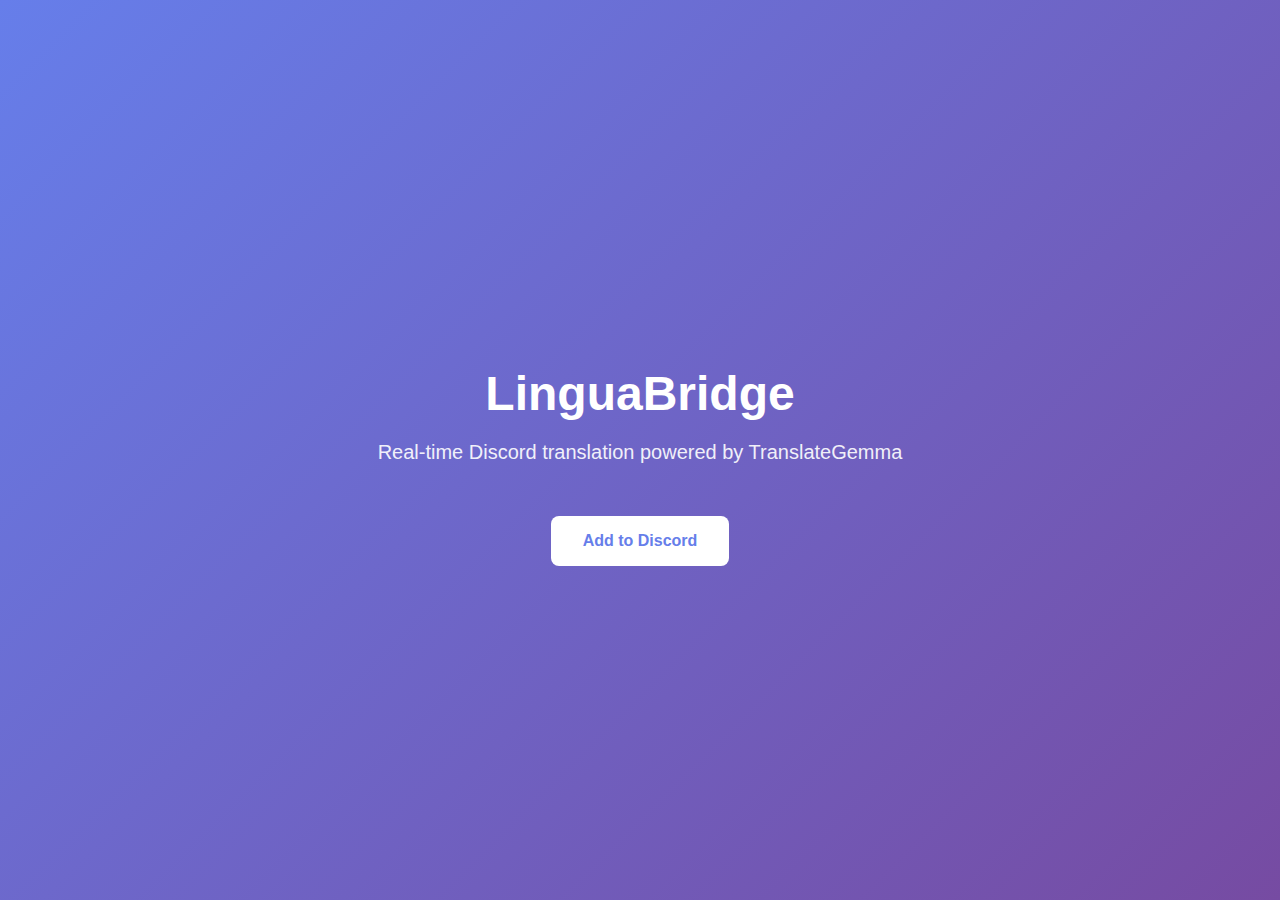
<file: static/index.html>
<!DOCTYPE html>
<html lang="en">
<head>
    <meta charset="UTF-8">
    <meta name="viewport" content="width=device-width, initial-scale=1.0">
    <title>LinguaBridge</title>
    <style>
        body {
            font-family: -apple-system, BlinkMacSystemFont, 'Segoe UI', Roboto, sans-serif;
            background: linear-gradient(135deg, #667eea 0%, #764ba2 100%);
            min-height: 100vh;
            display: flex;
            align-items: center;
            justify-content: center;
            margin: 0;
            color: white;
        }
        .container {
            text-align: center;
            padding: 2rem;
        }
        h1 {
            font-size: 3rem;
            margin-bottom: 0.5rem;
        }
        p {
            font-size: 1.25rem;
            opacity: 0.9;
        }
        .btn {
            display: inline-block;
            background: white;
            color: #667eea;
            padding: 1rem 2rem;
            border-radius: 8px;
            text-decoration: none;
            font-weight: 600;
            margin-top: 2rem;
            transition: transform 0.2s;
        }
        .btn:hover {
            transform: translateY(-2px);
        }
    </style>
</head>
<body>
    <div class="container">
        <h1>LinguaBridge</h1>
        <p>Real-time Discord translation powered by TranslateGemma</p>
        <a href="https://discord.com/oauth2/authorize" class="btn">Add to Discord</a>
    </div>
</body>
</html>
</file>
